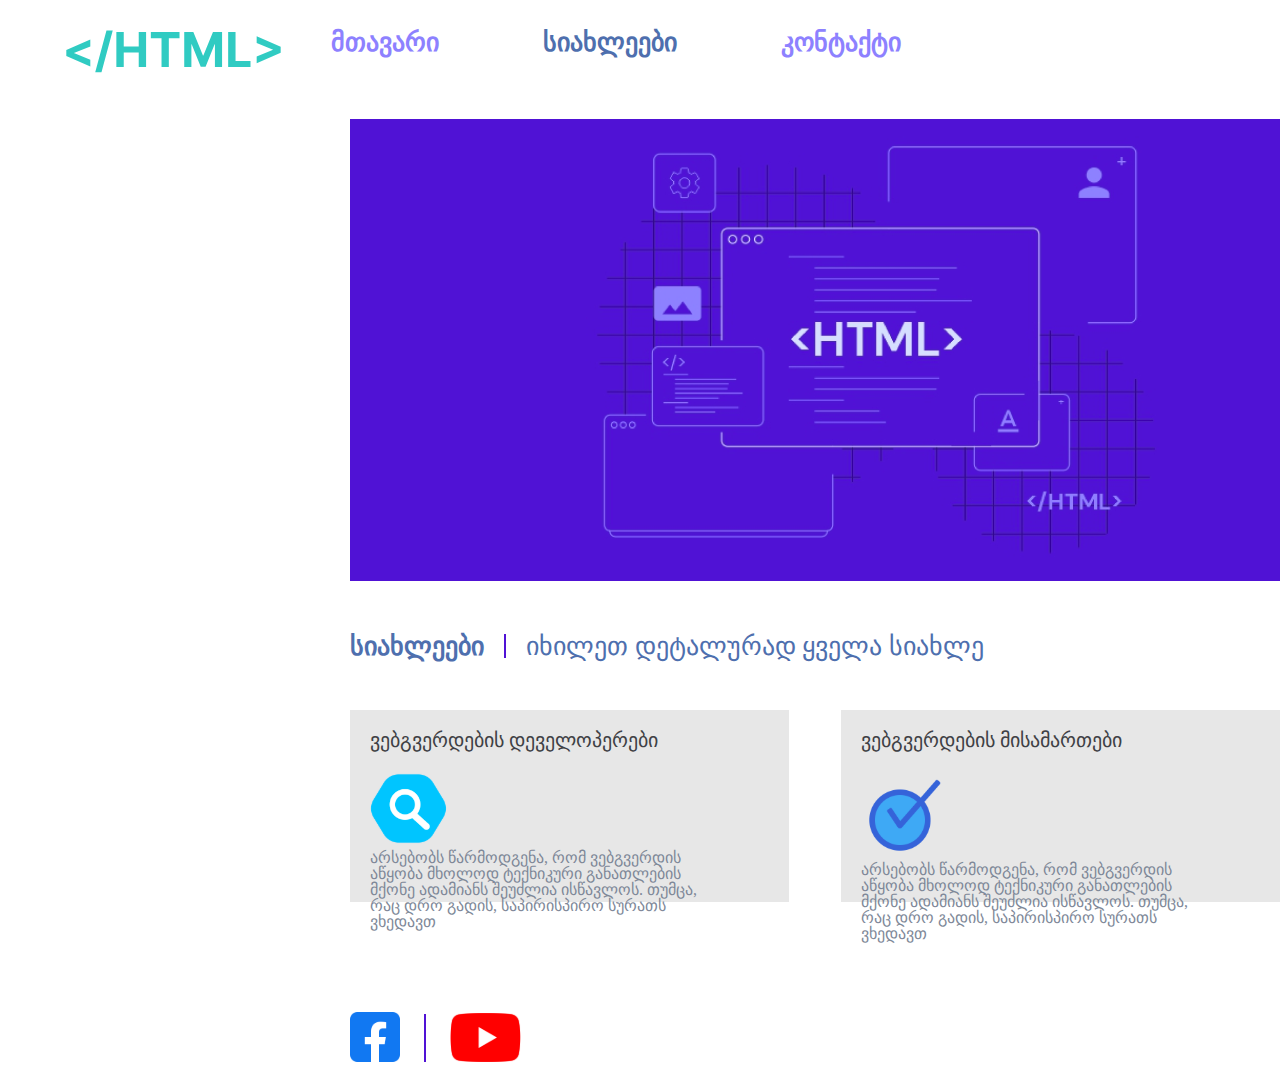
<file: work5/index.html>
<!DOCTYPE html>
<html lang="en">
  <head>
    <title>მთავარი</title>
    <link rel="stylesheet" href="css/reset.css" />
    <link rel="stylesheet" href="css/styles.css" />
  </head>
  <body>
    <header>
      <img class="logo" src="images/logo.svg" alt="logo" />
      <nav class="navigation">
        <ul>
          <li>
            <a class="nav-link" href="pages/news.html">მთავარი</a>
          </li>
          <li>
            <a class="nav-link active">სიახლეები</a>
          </li>
          <li>
            <a class="nav-link" href="pages/contact.html">კონტაქტი</a>
          </li>
        </ul>
      </nav>
    </header>
    <main>
      <br /><img src="images/main-image.svg" alt="main-image" />
      <div class="con-1">
        <p class="p1">სიახლეები</p>
        <span class="line2"></span>
        <p class="p2">იხილეთ დეტალურად ყველა სიახლე</p>
      </div>
      <div class="container">
        <div class="con-2">
          <h1>ვებგვერდების დეველოპერები</h1>
          <img class="i-2" src="./images/image 2.svg" alt="logo2" />
          <p>
            არსებობს წარმოდგენა, რომ ვებგვერდის აწყობა მხოლოდ ტექნიკური
            განათლების მქონე ადამიანს შეუძლია ისწავლოს. თუმცა, რაც დრო გადის,
            საპირისპირო სურათს ვხედავთ
          </p>
        </div>
        <div class="con-2">
          <h1>ვებგვერდების მისამართები</h1>
          <img class="i-2" src="./images/image 1.svg" alt="logo3" />
          <p>
            არსებობს წარმოდგენა, რომ ვებგვერდის აწყობა მხოლოდ ტექნიკური
            განათლების მქონე ადამიანს შეუძლია ისწავლოს. თუმცა, რაც დრო გადის,
            საპირისპირო სურათს ვხედავთ
          </p>
        </div>
      </div>
    </main>
    <footer>
      <p>
        <img class="face-icon" src="images/facebook.svg" alt="facebook"/>
        <span class="line1"></span>
        <img class="tube-icon" src="images/youtube.svg" alt="youtube"/>
      </p>
    </footer>
  </body>
</html>
</file>
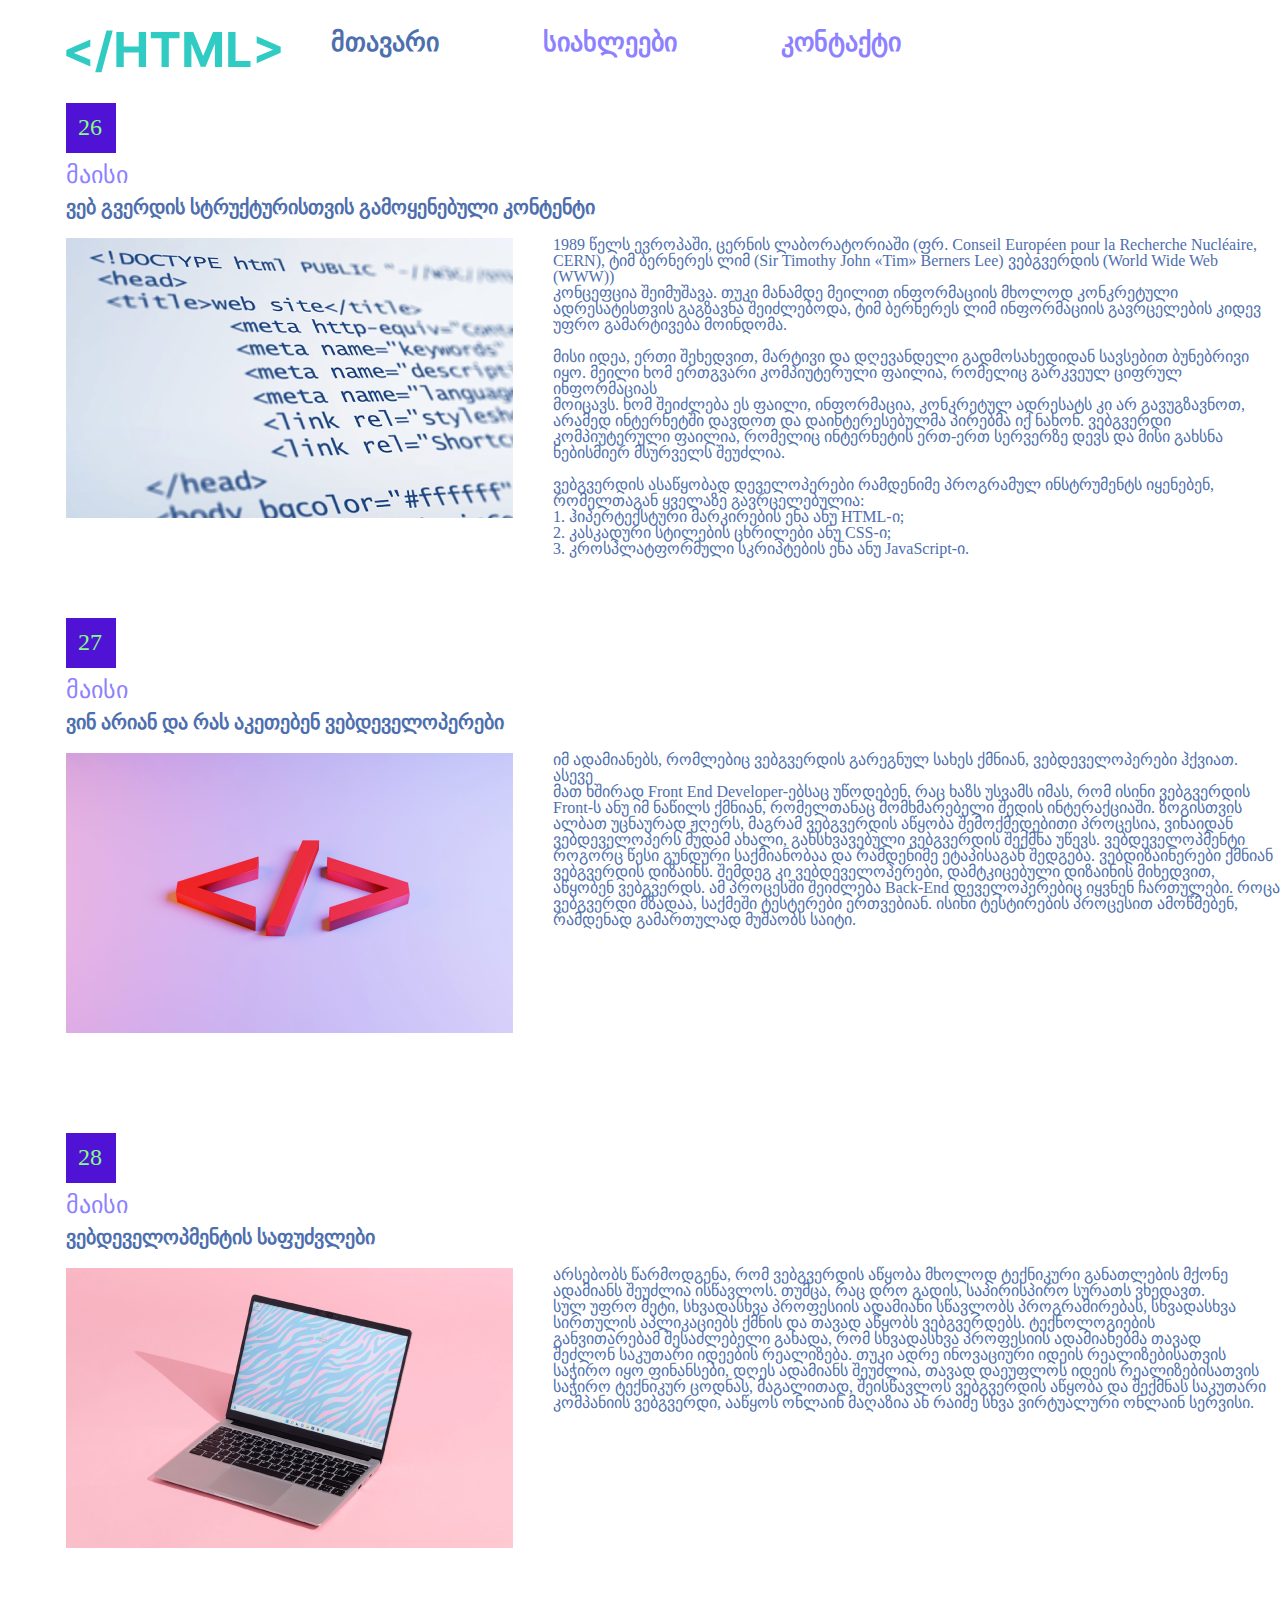
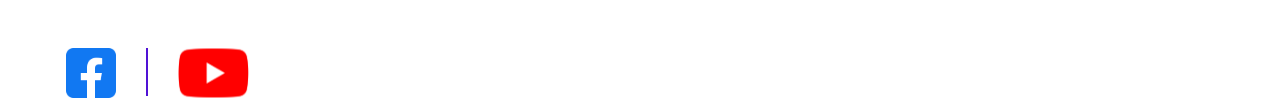
<file: work5/pages/news.html>
<!DOCTYPE html>
<html lang="en">
  <head>
    <title>სიახლეები</title>
    <link rel="stylesheet" href="../css/reset.css" />
    <link rel="stylesheet" href="../css/news.css" />
  </head>
  <body>
    <header>
      <img src="../images/logo.svg" alt="logo" />
      <nav class="navigation">
        <ul>
          <li>
            <a class="nav-link active">მთავარი</a>
          </li>
          <li>
            <a class="nav-link" href="../index.html">სიახლეები</a>
          </li>
          <li>
            <a class="nav-link" href="contact.html">კონტაქტი</a>
          </li>
        </ul>
      </nav>
    </header>
    <main>
      <div>
        <p class="date">26</p>
        <p class="month">მაისი</p>
        <h1 class="art-header">
          ვებ გვერდის სტრუქტურისთვის გამოყენებული კონტენტი
        </h1>
        <div class="d1">
          <img
            class="art-img"
            src="../images/news/art-first-img.svg"
            alt="image1"
          />
          <p class="description">
            1989 წელს ევროპაში, ცერნის ლაბორატორიაში (ფრ. Conseil Européen pour
            la Recherche Nucléaire,<br> CERN), ტიმ ბერნერეს ლიმ (Sir Timothy John
            «Tim» Berners Lee) ვებგვერდის (World Wide Web (WWW))<br> კონცეფცია
            შეიმუშავა. თუკი მანამდე მეილით ინფორმაციის მხოლოდ კონკრეტული<br>
            ადრესატისთვის გაგზავნა შეიძლებოდა, ტიმ ბერნერეს ლიმ ინფორმაციის
            გავრცელების კიდევ <br>უფრო გამარტივება მოინდომა.<br><br>
            მისი იდეა, ერთი შეხედვით, მარტივი და დღევანდელი გადმოსახედიდან
            სავსებით ბუნებრივი <br> იყო. მეილი ხომ ერთგვარი კომპიუტერული ფაილია,
            რომელიც გარკვეულ ციფრულ ინფორმაციას <br> მოიცავს. ხომ შეიძლება ეს ფაილი,
            ინფორმაცია, კონკრეტულ ადრესატს კი არ გავუგზავნოთ, <br>არამედ ინტერნეტში
            დავდოთ და დაინტერესებულმა პირებმა იქ ნახონ. ვებგვერდი <br>კომპიუტერული
            ფაილია, რომელიც ინტერნეტის ერთ-ერთ სერვერზე დევს და მისი გახსნა<br>
            ნებისმიერ მსურველს შეუძლია.<br /><br />
            ვებგვერდის ასაწყობად დეველოპერები რამდენიმე პროგრამულ ინსტრუმენტს
            იყენებენ, <br>რომელთაგან ყველაზე გავრცელებულია: <br />1. ჰიპერტექსტური
            მარკირების ენა ანუ HTML-ი; <br />2. კასკადური სტილების ცხრილები ანუ
            CSS-ი; <br />3. კროსპლატფორმული სკრიპტების ენა ანუ JavaScript-ი.
          </p>
        </div>
      </div>
      <div>
        <div>
          <p class="date">27</p>
          <p class="month">მაისი</p>
          <h1 class="art-header">ვინ არიან და რას აკეთებენ ვებდეველოპერები</h1>
          <div class="d1">
            <img
              class="art-img"
              src="../images/news/art-second-img.svg"
              alt="image2"
            />
            <p class="description">
              იმ ადამიანებს, რომლებიც ვებგვერდის გარეგნულ სახეს ქმნიან,
              ვებდეველოპერები ჰქვიათ. ასევე<br> მათ ხშირად Front End Developer-ებსაც
              უწოდებენ, რაც ხაზს უსვამს იმას, რომ ისინი ვებგვერდის<br> Front-ს ანუ
              იმ ნაწილს ქმნიან, რომელთანაც მომხმარებელი შედის ინტერაქციაში.
              ზოგისთვის<br> ალბათ უცნაურად ჟღერს, მაგრამ ვებგვერდის აწყობა
              შემოქმედებითი პროცესია, ვინაიდან<br> ვებდეველოპერს მუდამ ახალი,
              განსხვავებული ვებგვერდის შექმნა უწევს. ვებდეველოპმენტი<br> როგორც წესი
              გუნდური საქმიანობაა და რამდენიმე ეტაპისაგან შედგება.
              ვებდიზაინერები ქმნიან<br> ვებგვერდის დიზაინს. შემდეგ კი
              ვებდეველოპერები, დამტკიცებული დიზაინის მიხედვით,<br> აწყობენ
              ვებგვერდს. ამ პროცესში შეიძლება Back-End დეველოპერებიც იყვნენ
              ჩართულები. როცა <br> ვებგვერდი მზადაა, საქმეში ტესტერები ერთვებიან.
              ისინი ტესტირების პროცესით ამოწმებენ,<br> რამდენად გამართულად მუშაობს
              საიტი.
            </p>
          </div>
        </div>
      </div>
      <div>
        <p class="date">28</p>
        <p class="month">მაისი</p>
        <h1 class="art-header">ვებდეველოპმენტის საფუძვლები</h1>
        <div class="d1">
          <img
            class="art-img"
            src="../images/news/art-third-img.svg"
            alt="image3"
          />
          <p class="description">
            არსებობს წარმოდგენა, რომ ვებგვერდის აწყობა მხოლოდ ტექნიკური
            განათლების მქონე <br>ადამიანს შეუძლია ისწავლოს. თუმცა, რაც დრო გადის,
            საპირისპირო სურათს ვხედავთ.<br> სულ უფრო მეტი, სხვადასხვა პროფესიის
            ადამიანი სწავლობს პროგრამირებას, სხვადასხვა <br> სირთულის აპლიკაციებს
            ქმნის და თავად აწყობს ვებგვერდებს. ტექნოლოგიების<br> განვითარებამ
            შესაძლებელი გახადა, რომ სხვადასხვა პროფესიის ადამიანებმა თავად <br>
            შეძლონ საკუთარი იდეების რეალიზება. თუკი ადრე ინოვაციური იდეის
            რეალიზებისათვის<br> საჭირო იყო ფინანსები, დღეს ადამიანს შეუძლია, თავად
            დაეუფლოს იდეის რეალიზებისათვის <br> საჭირო ტექნიკურ ცოდნას, მაგალითად,
            შეისწავლოს ვებგვერდის აწყობა და შექმნას საკუთარი <br>კომპანიის
            ვებგვერდი, ააწყოს ონლაინ მაღაზია ან რაიმე სხვა ვირტუალური ონლაინ
            სერვისი.
          </p>
        </div>
      </div>
    </main>
    <footer>
      <img class="face-icon" src="../images/facebook.svg" alt="facebook" />
      <span class="line"></span>
      <img class="tube-icon" src="../images/youtube.svg" alt="youtube" />
    </footer>
  </body>
</html>
</file>
<file: work5/css/styles.css>
header {
  display: flex;
  margin: 30px;
  margin-left: 66px;
}

.nav-link {
  font-size: 26px;
  font-weight: 700;
  color: #8d81ff;
}

.navigation li {
  display: inline;
  margin: 50px;
}

.active {
  color: #4e6fae;
}

.p1 {
  color: #4e6fae;
  display: inline;
  font-weight: 700;
  font-size: 26px;
}
.line2 {
  gap: 15px;
  display: inline-block;
  width: 2px;
  height: 24px;
  background-color: #5012d5;
}
main{
  margin-left: 350px;
}
.p2 {
  display: inline-block;
  color: #4e6fae;
  font-size: 26px;
}
.container {
  display: flex;
  padding: 25px 0px 50px 0px;
  margin-top: 25px;
  gap: 52px;
  margin-bottom: 60px;
}

.con-1 {
  margin-top: 50px;
  display: flex;
  flex-direction: row;
  gap: 20px;
}

.con-2 {
  width: 500px;
  height: 192px;
  background-color: #e7e7e7;
  padding: 20px;
  box-sizing: border-box;
}

.i-2 {
  display: inline-block;
  margin-right: 27px;
  vertical-align: center;
}
.con-2 h1 { 
    font-size: 20px;
    color: #3F4145; 
    margin-bottom: 20px;
}

.con-2 p {
  font-size: 16px;
  color: #7E8898;
  width: 335px;
  display: inline-block;
  vertical-align: center;
} 
footer {
  /* display: flex; */
  /* flex-direction: row; */
  gap: 10px;
  margin-left: 350px;
}


.line1 {
  margin-left: 20px;
  margin-right: 20px;
  gap: 20px;
  display: inline-block;
  width: 2px;
  height: 48px;
  background-color: #5012d5;
}
</file>
<file: work5/css/news.css>
header {
  display: flex;
  margin: 30px;
  margin-left: 66px;
}

.nav-link {
  font-size: 26px;
  font-weight: 700;
  color: #8d81ff;
  line-height: 100%;
}

.navigation li {
  display: inline;
  margin: 50px;
}

.active {
  color: #4e6fae;
}

.face-icon {
  width: 50px;
}

.tube-icon {
  width: 71px;
}
.date {
  margin-left: 66px;
  margin-top: 20px;
  padding: 12px 7px 4px 12px;
  width: 50px;
  height: 50px;
  color: #84ff81;
  font-size: 24px;
  background-color: #5012d5;
}

.month {
  margin-left: 66px;
  margin-top: 10px;
  margin-right: 10px;
  margin-bottom: 10px;
  font-size: 24px;
  color: #8d81ff;
}

.art-header {
  margin-left: 66px;
  margin-bottom: 20px;
  font-size: 20px;
  font-weight: 700;
  color: #4e6fae;
}
.art-img {
  display: inline-block;
  margin-left: 66px;
}
.description {
  width: 778px;
  height: 281px;
  margin-left: 20px;
  display: flex;
  font-size: 16px;
  color: #4e6fae;
}
.d1 {
    display: flex;
    align-items: center;
    gap: 20px;
    margin-bottom: 100px;
}
.line {
  display: inline-block;
  width: 2px;
  height: 48px;
  background-color: #5012d5;
}
footer {
  margin-left: 66px;
  display: flex;
  flex-direction: row;
  gap: 30px;
}
</file>
